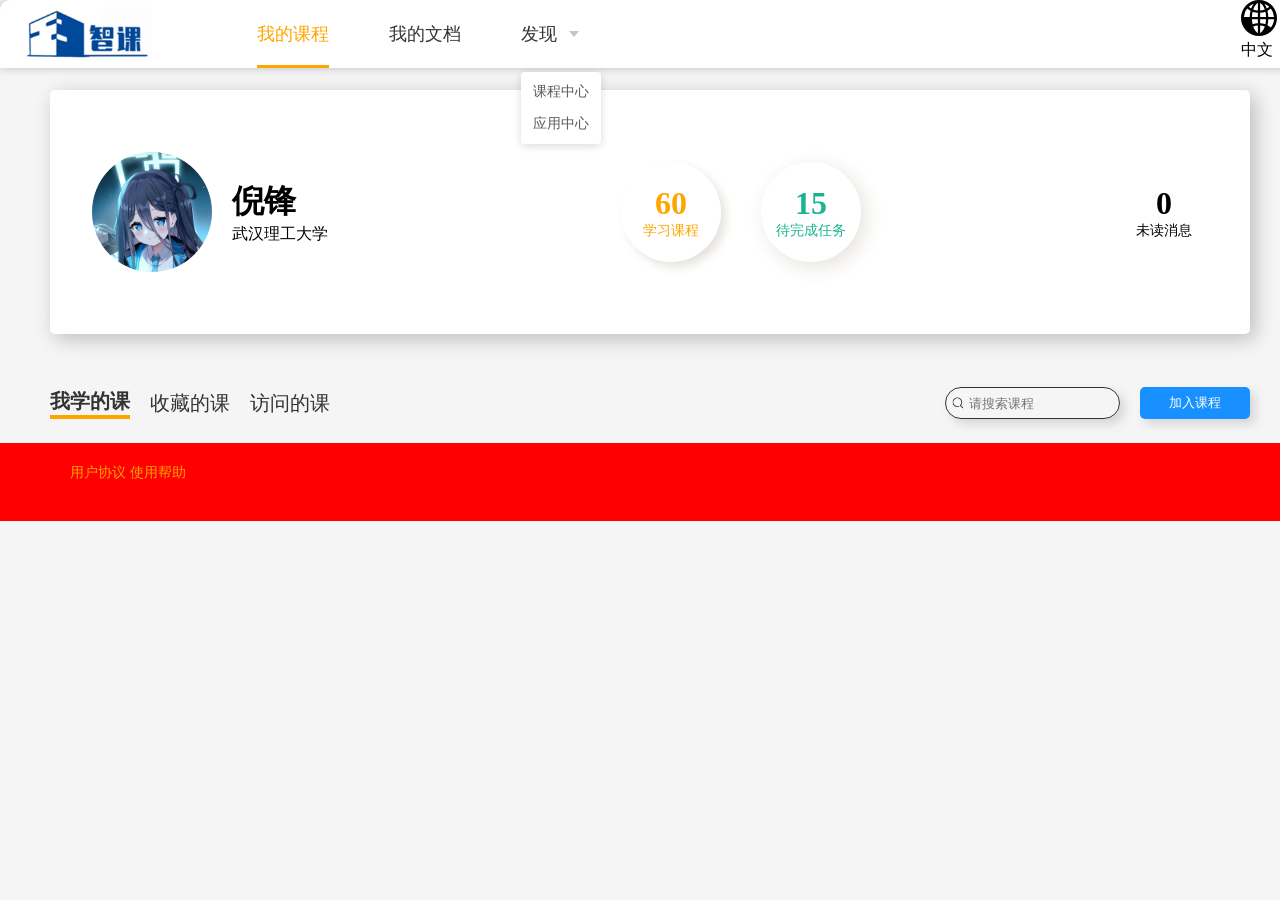
<file: old_src/templates/index.html>
<!DOCTYPE html>
<html lang="zh-CN" >
<head>
    <meta charset="UTF-8">
    <meta name="viewport" content="width=device-width, initial-scale=1.0">
    <title>xiaoya-whut</title>
    <link rel="stylesheet" href="../statics/css/index.css">

</head>
<body>
    <div id="xy_app_content">
        <div class="ta-frame">
            <!-- 悬浮的头部栏 -->
            <div class="ta-header">
                <div class="main-header-left">
                    <img src="../statics/pictures/理工智课.png" alt="理工智课" class="xy-logo">
                </div>
                <div class="ta-header-menu">
                    <div class="ta-tab">
                        <a class="active ta-nav">我的课程</a>
                        <a class="ta-nav">我的文档</a>
                        <div>
                            <a class="ta-nav ant-dropdown-trigger">
                                发现
                                <i class="ta_icon"></i>
                            </a>
                        </div>
                    </div>  
                </div>
                <div class="ta-header-right">
                    <div class="user_option_wrapper">
                        <div class="locale_select ant-dropdown-trigger">
                            <i aria-label="图标: global" anticon anticon-global>
                                <svg viewBox="64 64 896 896" focu>
                                    <path d="M854.4 800.9c.2-.3.5-.6.7-.9C920.6 722.1 960 621.7 960 512s-39.4-210.1-104.8-288c-.2-.3-.5-.5-.7-.8-1.1-1.3-2.1-2.5-3.2-3.7-.4-.5-.8-.9-1.2-1.4l-4.1-4.7-.1-.1c-1.5-1.7-3.1-3.4-4.6-5.1l-.1-.1c-3.2-3.4-6.4-6.8-9.7-10.1l-.1-.1-4.8-4.8-.3-.3c-1.5-1.5-3-2.9-4.5-4.3-.5-.5-1-1-1.6-1.5-1-1-2-1.9-3-2.8-.3-.3-.7-.6-1-1C736.4 109.2 629.5 64 512 64s-224.4 45.2-304.3 119.2c-.3.3-.7.6-1 1-1 .9-2 1.9-3 2.9-.5.5-1 1-1.6 1.5-1.5 1.4-3 2.9-4.5 4.3l-.3.3-4.8 4.8-.1.1c-3.3 3.3-6.5 6.7-9.7 10.1l-.1.1c-1.6 1.7-3.1 3.4-4.6 5.1l-.1.1c-1.4 1.5-2.8 3.1-4.1 4.7-.4.5-.8.9-1.2 1.4-1.1 1.2-2.1 2.5-3.2 3.7-.2.3-.5.5-.7.8C103.4 301.9 64 402.3 64 512s39.4 210.1 104.8 288c.2.3.5.6.7.9l3.1 3.7c.4.5.8.9 1.2 1.4l4.1 4.7c0 .1.1.1.1.2 1.5 1.7 3 3.4 4.6 5l.1.1c3.2 3.4 6.4 6.8 9.6 10.1l.1.1c1.6 1.6 3.1 3.2 4.7 4.7l.3.3c3.3 3.3 6.7 6.5 10.1 9.6 80.1 74 187 119.2 304.5 119.2s224.4-45.2 304.3-119.2a300 300 0 0 0 10-9.6l.3-.3c1.6-1.6 3.2-3.1 4.7-4.7l.1-.1c3.3-3.3 6.5-6.7 9.6-10.1l.1-.1c1.5-1.7 3.1-3.3 4.6-5 0-.1.1-.1.1-.2 1.4-1.5 2.8-3.1 4.1-4.7.4-.5.8-.9 1.2-1.4a99 99 0 0 0 3.3-3.7zm4.1-142.6c-13.8 32.6-32 62.8-54.2 90.2a444.07 444.07 0 0 0-81.5-55.9c11.6-46.9 18.8-98.4 20.7-152.6H887c-3 40.9-12.6 80.6-28.5 118.3zM887 484H743.5c-1.9-54.2-9.1-105.7-20.7-152.6 29.3-15.6 56.6-34.4 81.5-55.9A373.86 373.86 0 0 1 887 484zM658.3 165.5c39.7 16.8 75.8 40 107.6 69.2a394.72 394.72 0 0 1-59.4 41.8c-15.7-45-35.8-84.1-59.2-115.4 3.7 1.4 7.4 2.9 11 4.4zm-90.6 700.6c-9.2 7.2-18.4 12.7-27.7 16.4V697a389.1 389.1 0 0 1 115.7 26.2c-8.3 24.6-17.9 47.3-29 67.8-17.4 32.4-37.8 58.3-59 75.1zm59-633.1c11 20.6 20.7 43.3 29 67.8A389.1 389.1 0 0 1 540 327V141.6c9.2 3.7 18.5 9.1 27.7 16.4 21.2 16.7 41.6 42.6 59 75zM540 640.9V540h147.5c-1.6 44.2-7.1 87.1-16.3 127.8l-.3 1.2A445.02 445.02 0 0 0 540 640.9zm0-156.9V383.1c45.8-2.8 89.8-12.5 130.9-28.1l.3 1.2c9.2 40.7 14.7 83.5 16.3 127.8H540zm-56 56v100.9c-45.8 2.8-89.8 12.5-130.9 28.1l-.3-1.2c-9.2-40.7-14.7-83.5-16.3-127.8H484zm-147.5-56c1.6-44.2 7.1-87.1 16.3-127.8l.3-1.2c41.1 15.6 85 25.3 130.9 28.1V484H336.5zM484 697v185.4c-9.2-3.7-18.5-9.1-27.7-16.4-21.2-16.7-41.7-42.7-59.1-75.1-11-20.6-20.7-43.3-29-67.8 37.2-14.6 75.9-23.3 115.8-26.1zm0-370a389.1 389.1 0 0 1-115.7-26.2c8.3-24.6 17.9-47.3 29-67.8 17.4-32.4 37.8-58.4 59.1-75.1 9.2-7.2 18.4-12.7 27.7-16.4V327zM365.7 165.5c3.7-1.5 7.3-3 11-4.4-23.4 31.3-43.5 70.4-59.2 115.4-21-12-40.9-26-59.4-41.8 31.8-29.2 67.9-52.4 107.6-69.2zM165.5 365.7c13.8-32.6 32-62.8 54.2-90.2 24.9 21.5 52.2 40.3 81.5 55.9-11.6 46.9-18.8 98.4-20.7 152.6H137c3-40.9 12``.6-80.6 28.5-118.3zM137 540h143.5c1.9 54.2 9.1 105.7 20.7 152.6a444.07 444.07 0 0 0-81.5 55.9A373.86 373.86 0 0 1 137 540zm228.7 318.5c-39.7-16.8-75.8-40-107.6-69.2 18.5-15.8 38.4-29.7 59.4-41.8 15.7 45 35.8 84.1 59.2 115.4-3.7-1.4-7.4-2.9-11-4.4zm292.6 0c-3.7 1.5-7.3 3-11 4.4 23.4-31.3 43.5-70.4 59.2-115.4 21 12 40.9 26 59.4 41.8a373.81 373.81 0 0 1-107.6 69.2z"></path>
                                </svg>
                            </i>
                            <span>中文</span>
                            <i class="anticon xy_icon"></i>
                        </div>
                    </div>
                </div>
                <i aria-label="图标: double-right" title="收起菜单" tabindex="-1" ></i>
            </div>



            <!-- 下方内容部分 -->
            <div class="aia_course_home_container">
                <!-- 正式内容部分 -->
                <div class="aia_course_home_content">
                    <!-- 用户信息标签 -->
                    <div class="aia_course_home_count_panel">
                        <div class="user_info">
                            <div class="img_container">
                                <img src="../statics/pictures/头像.jpg" alt="用户头像" class="user_avatar">
                            </div>
                            <div class="name_school_container">
                                <span class="variable_content">倪锋</span>
                                <span>武汉理工大学</span>
                            </div>
                            
                        </div>
                        <div class="courses_and_tasks">
                            <div class="courses">
                                <span class="variable_content">60</span>
                                <span class="title">学习课程</span>
                            </div>
                            <div class="tasks">
                                <span class="variable_content">15</span>
                                <span class="title">待完成任务</span>
                            </div>
                        </div> 
                        <div class="new_message">
                            <span class="variable_content">0</span>
                            <span class="title">未读消息</span>
                        </div>
                    </div>
                    <!-- 课程导航栏 -->
                    <div class="course_nav">
                        <div class="nav_item_container">
                            <div class="nav_item active">
                                我学的课
                            </div>
                            <div class="nav_item">
                                收藏的课
                            </div>
                            <div class="nav_item">
                                访问的课
                            </div>
                        </div>
                        
                        <div class="search_container">
                            <div class="search_box">
                                <div class="search_img">
                                    <img src="../statics/pictures/search.jpg" alt="搜索图标">
                                </div>
                                <input type="text" placeholder="请搜索课程" class="search_input">
                            </div>

                            <button class="join_course_button" title="加入课程" type="button">加入课程</button>
                        </div>

                        
                    </div>
                </div>


                <!-- 下方用户协议部分 -->
                <div class="portal_footer">
                    <div class="container">
                        <div class="tools">
                            <a target="_blank" rel="noopener noreferrer" href="https://www.ai-augmented.com/user-agreement.html">用户协议</a>
                            <a target="_blank" rel="noopener noreferrer" href="/app/jx-web/mycourse/teachingvideos">使用帮助</a>
                        </div>
                        <div class="outdated_browser">

                        </div>
                        <div class="content">

                        </div>
                    </div>
                </div>
            </div>
        </div>

    </div>

    <!-- 浮动出现部分 -->
    <div class="ant-dropdown ant-dropdown-placement-bottomLeft ant-dropdown-hidde">
        <ul role="menu" class="ant-dropdown-menu">
            <!-- 这里的item还应该有一个ant-dropdown-menu-item-active，但我不清楚这个能干什么 -->
            <li role="menuitem" class="ant-dropdown-menu-item">
                <a>课程中心</a>
            </li>
            <li role="menuitem" class="ant-dropdown-menu-item">
                <a>应用中心</a>
            </li>
        </ul>
    </div>

</body>
</html>
</file>
<file: old_src/statics/css/index.css>
* {
    box-sizing:border-box;
    scrollbar-width:thin;
    scrollbar-color: var(--scroolbar-color);

}

:root {
    --scroolbar-color:transparent transparent;
}

html {
    overflow: hidden;
    height: 100%;
    width: 100%;
}

body {
    position: relative;
    margin: 0px 0px 0px 0px;
    padding: 0px 0px 0px 0px;
    background-color: #F5F5F5;
    width: 100%;
    height: 100%;
    min-width:1300px;
    min-height: 400px;
}

a {
    color: orange;
    text-decoration: none;
    background-color: transparent;
    outline: none;
    cursor: pointer;
    transition-duration: 0.3s;
    transition-property: color;

}

#xy_app_content {
    position: relative;
    top: 0;
    left: 0;
    width: 100%;
    height: 100%;
}

.ta-frame {
    display: flex;
    flex-direction: column;
    width: 100%;
    height: 100%;   
}

/* 导航栏 */
.ta-header {
    display: flex;
    flex-direction: row;   /*默认按照row排列*/
    position :relative;
    z-index: 900;
    padding: 0px 20px;
    width: 100%;
    border-top-left-radius: 10px;
    border-top-right-radius: 10px;
    box-shadow: 0 0 10px #0000003b;            
    background-color: #fff;
    margin: 0;    
}

.main-header-left {
    display: flex;
    align-items: center;
    height: 100%;
    width: 140px;
    margin-left: 5px;
    margin-right: 92px;
}

.xy-logo {
    position: relative;
    height: 54px;
    vertical-align: middle;
}

.ta-header-menu {
    display: inline-block;
    /* 这里为什么要转化成行内块元素？ */
}

.ta-tab {
    display: flex;
    flex-direction: row;
    align-items: center;
}

.ta-header .ta-tab .ta-nav {
    display: block;
    height: 68px;
    margin-right: 60px;
    overflow: hidden;
    color: #333;
    font-size: 18px;
    line-height: 68px;
    text-align: left;
    border:none;
}

.ta-header .ta-tab .ta-nav.active {
    color: #ffa500;
    border-bottom: 3px solid #ffa500;
}

.ta-header .ta-tab .ta-nav .ta_icon{
    display: inline-block;
    width: 0;
    height: 0;
    margin-bottom: 3px;
    margin-left: 7px;
    border-top:6px solid #c5c5c5;
    border-right:5px solid transparent;
    border-left:5px solid transparent;
}

.ant-dropdown {
    left: 521px;
    top: 72px;
    box-sizing: border-box;
    margin: 0;
    padding: 0;
    color: #000000a6;
    font-size: 14px;
    font-variant: tabular-nums;
    /* 这啥玩意啊 */
    line-height: 1.5;
    list-style: none;
    font-feature-settings: "tnum";
    /* 这啥玩意啊 */
    position: absolute;
    z-index:1050;
    display: block;
}

.ant-dropdown-hidden {
    display: none;
}

.ant-dropdown::before {
    position: absolute;
    top: -7px;
    right: 0;
    bottom: -7px;
    left: -7px;
    z-index: -9999;
    opacity: .0001;
    content: " ";
}

.ant-dropdown-menu {
    position: relative;
    margin: 0;
    padding: 4px 0;
    text-align: left;
    list-style-type: none;
    background-color: #fff;
    background-clip: padding-box;
    border-radius: 4px;
    outline: none;
    box-shadow: 0 2px 8px #00000026;
    -webkit-transform: translate3d(0,0,0);
    transform: translate3d(0,0,0);
    /* 这两个是什么东西？ */
}

.ant-dropdown-menu-item{
    clear: both;
    margin: 0;
    padding: 5px 12px;
    color: #000000a6;
    font-weight: 400;
    font-size: 14px;
    line-height: 22px;
    white-space: nowrap;
    cursor: pointer;
    transition: all .3s;
}

.ant-dropdown-menu-item:hover {
    background-color: #fffae6;
}

.ant-dropdown-menu-item>a, .ant-dropdown-menu-submenu-title>a {
    display: block;
    margin: -5px -12px;
    padding: 5px 12px;
    color: #000000a6;
    transition: all .3s;
}

.ta-header-right {
    position: absolute;
    right: 23px;
    display: flex;
    height: 58px;
}




/* 开始制作下方主体部分 */
.aia_course_home_container {
    width: 100%;
    height: 100%;
    overflow-y:auto;
    /* 内部布局 */
    display: flex;
    flex-direction: column;

}

.aia_course_home_content {
    padding-top: 22px;
    margin: 0 auto;
    width: 1200px;
}

.aia_course_home_count_panel {
    padding: 0 36px 0 42px;
    margin-bottom: 53px;
    background-color: #fff;
    height: 244px;
    border-radius: 5px;
    box-shadow: 5px 5px 20px #0000003b;
    /* 内部布局 */
    display: flex;
    justify-content: space-between;
    align-content: space-around;
    align-items: center;
}

.user_info {
    display: flex;
    flex-direction: row;
    align-items: center;
}

.user_info .img_container{
    display: flex;
    justify-content: center;
    align-items: center;
}

/* 头像 */
.user_avatar {
    width: 120px;
    height:120px;
    border-radius: 50%;
}

.user_info .name_school_container {
    height: 100%;
    display: flex;
    flex-direction: column;
    margin-left: 20px;
}

.courses_and_tasks {
    display: flex;
    flex-direction: row;
    flex-wrap: wrap;
    justify-content: space-around;
    align-content: space-around;
}

.courses {
    width: 100px;
    height: 100px;
    border-radius: 50%;
    box-shadow: 5px 5px 10px #e6e3dd;
    color: #FFA500;
    margin: 0px 40px;
    /* 内部布局 */
    display: flex;
    flex-direction: column;
    justify-content: center;
    align-items: center;
}

.tasks {
    width: 100px;
    height: 100px;
    border-radius: 50%;
    box-shadow: 5px 5px 20px #e6e3dd;
    color: #1EB38F;
    /* 内部布局 */
    display: flex;
    flex-direction: column;
    justify-content: center;
    align-items: center;
}

.aia_course_home_count_panel .variable_content {
    font-size: 32px;
    font-weight: bold;
}

.aia_course_home_count_panel .title {
    font-size: 14px;
}

.new_message {
    width: 100px;
    height: 100px;
    /* 内部样式 */
    color: black;
    display: flex;
    flex-direction: column;
    justify-content: center;
    align-items: center;
}

/* 课程标签上方的导航栏 */
.course_nav {
    display: flex;
    flex-direction: row;
    justify-content: space-between;
    align-items: center;
    margin-bottom: 24px;

}

.nav_item_container {
    display: flex;
    flex-direction: row;
    align-items: center;
}

.nav_item_container .nav_item {
    margin-right: 20px;
    font-size: 20px;
    color: #333;
    cursor: pointer;
    font-weight: lighter;
}

.nav_item_container .nav_item.active {
    border-bottom: 4px solid #ffa500;
    font-weight: bold;
}

.search_container {
    display: flex;
    flex-direction: row;
    align-items: stretch;

}

.search_box {
    display: flex;
    flex-direction: row;
    align-items: center;
    border-radius: 50px;
    border: 1px solid #333;
    box-shadow: 5px 5px 10px #7272703b;
    min-width: 175px;
    margin-right: 20px;
}

.search_img {
    display: flex;
    justify-content: center;
    align-items: center;
}

.search_img img {
    width: 18px;
    height: 18px;
    background-color: transparent;
    margin-left: 3px;
}

.search_input {
    width: 100px;
    height: 30px;
    border: none;
    outline: none;
    margin-right: 10px;
    background-color: transparent;
    color: #444;
}

.search_container .join_course_button {
    width: 110px;
    border-radius: 5px;
    color: white;
    background-color: #1890FF;
    border: none;
    cursor: pointer;
    text-align: center;
    box-shadow: 5px 5px 10px #7272703b;
}


/* 用户协议部分 */
.portal_footer {
    background-color: red;
    width: 100%;
    font-size: 12px;
    line-height: 17px;
}

.portal_footer .container {
    padding: 20px;
    width: 1200px;
    margin: 0 auto;
}

.portal_footer .container .tools {
    margin-bottom: 18px;
    color: #333;
    font-size: 14px;
    line-height: 20px;
}

.portal_footer .container .tools a {
    font-family: "Microsoft YaHei";
}
</file>
